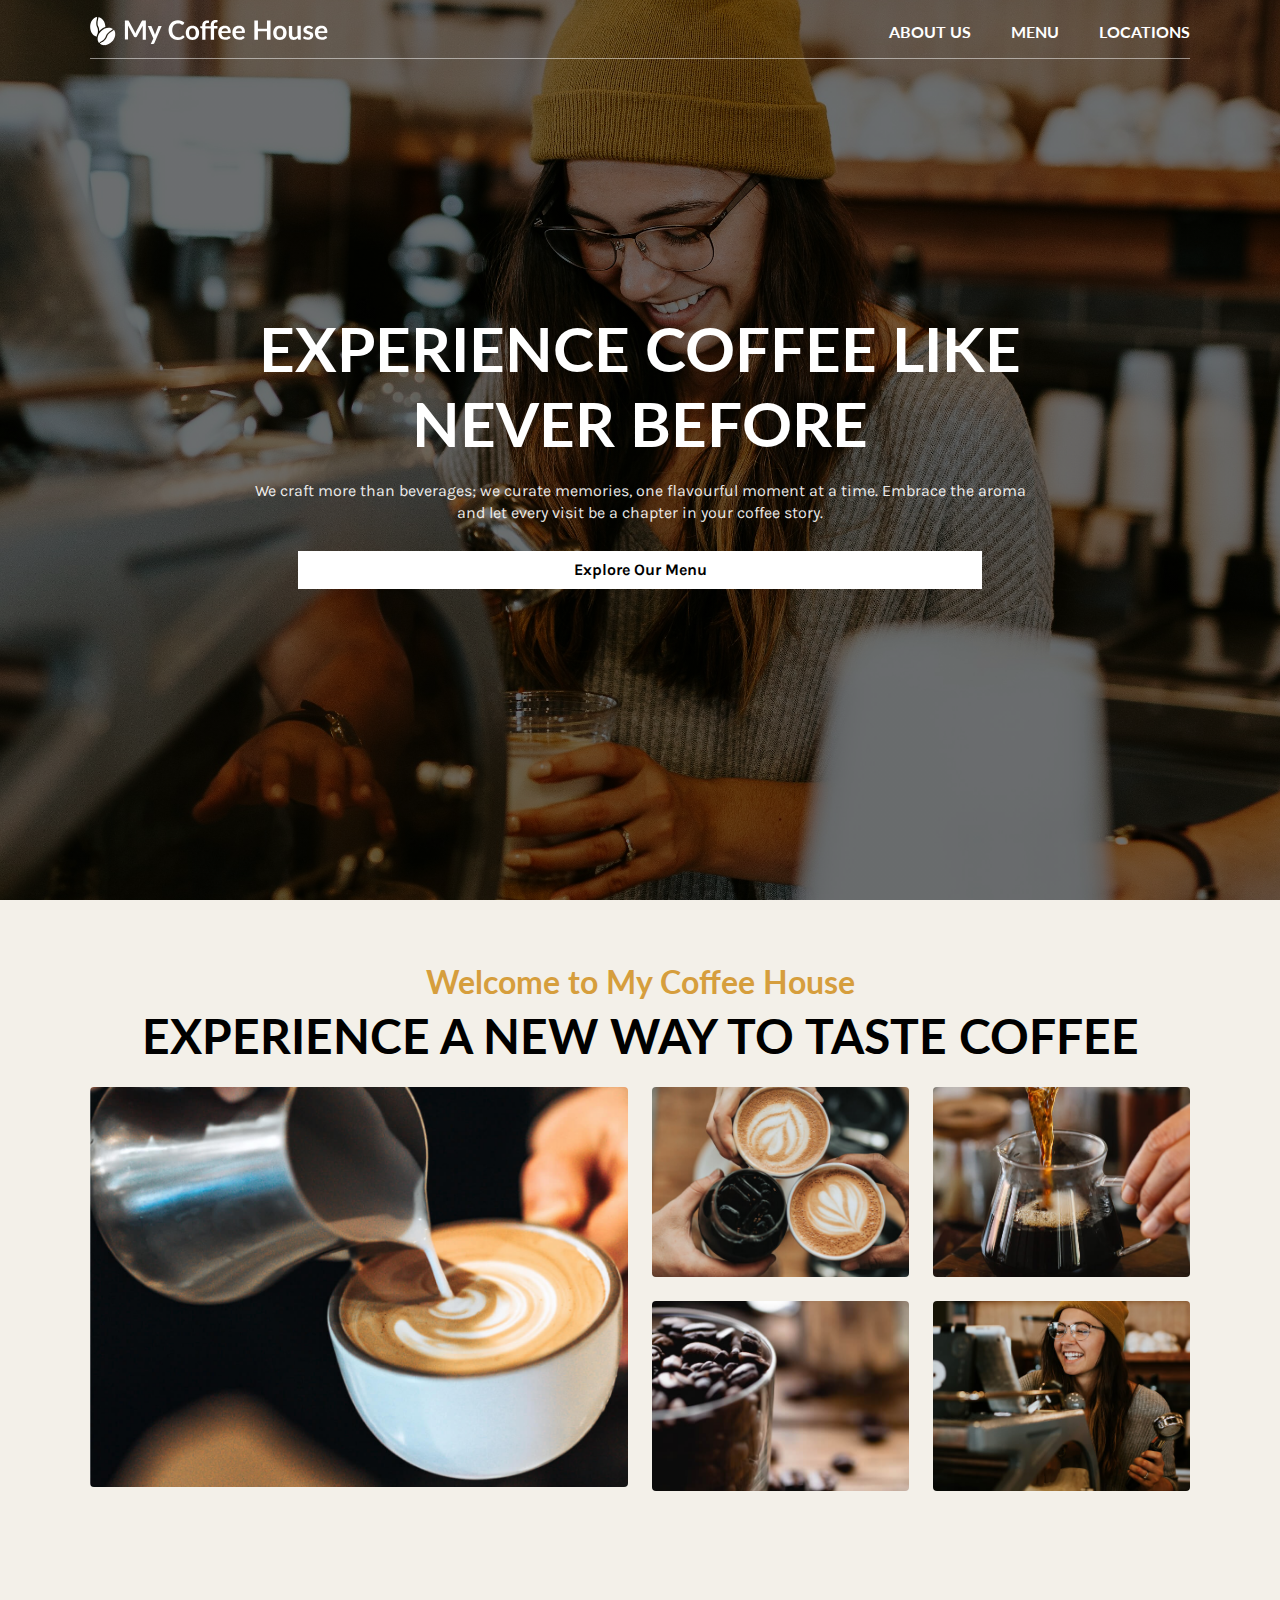
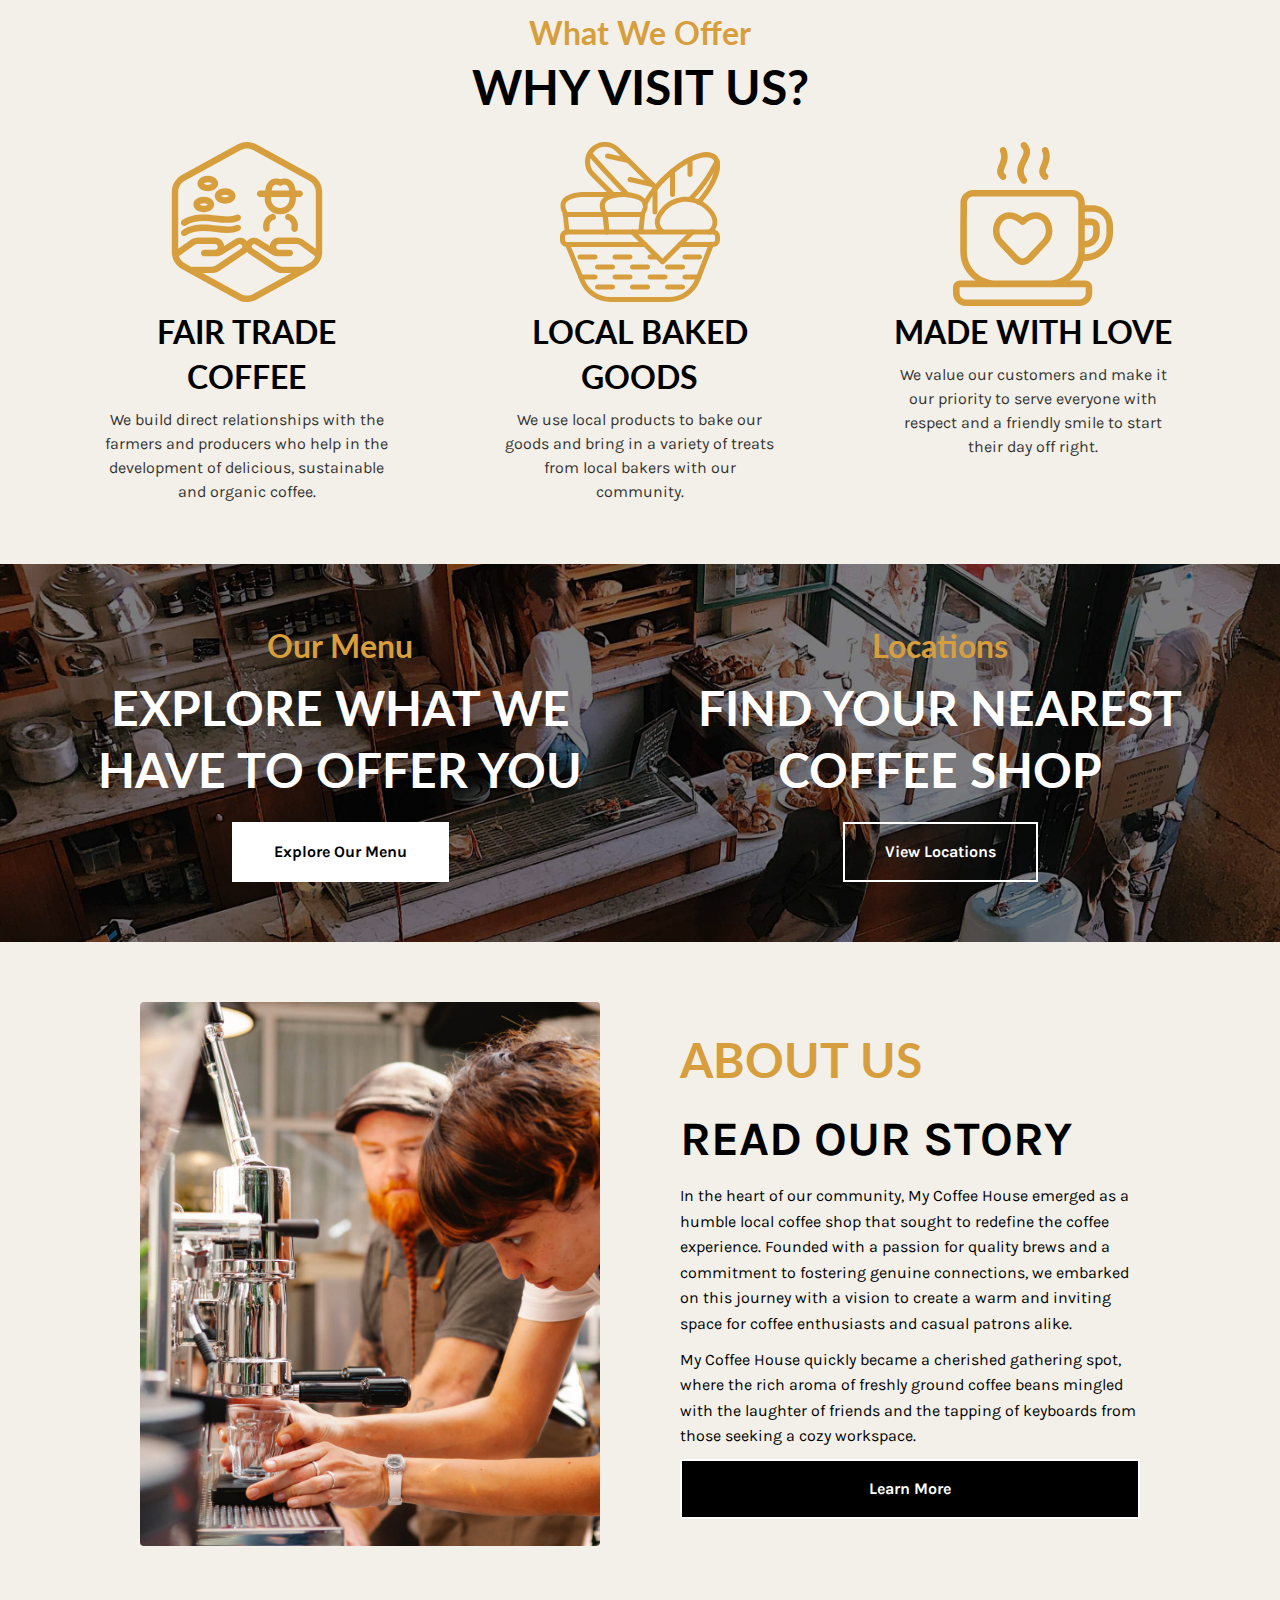
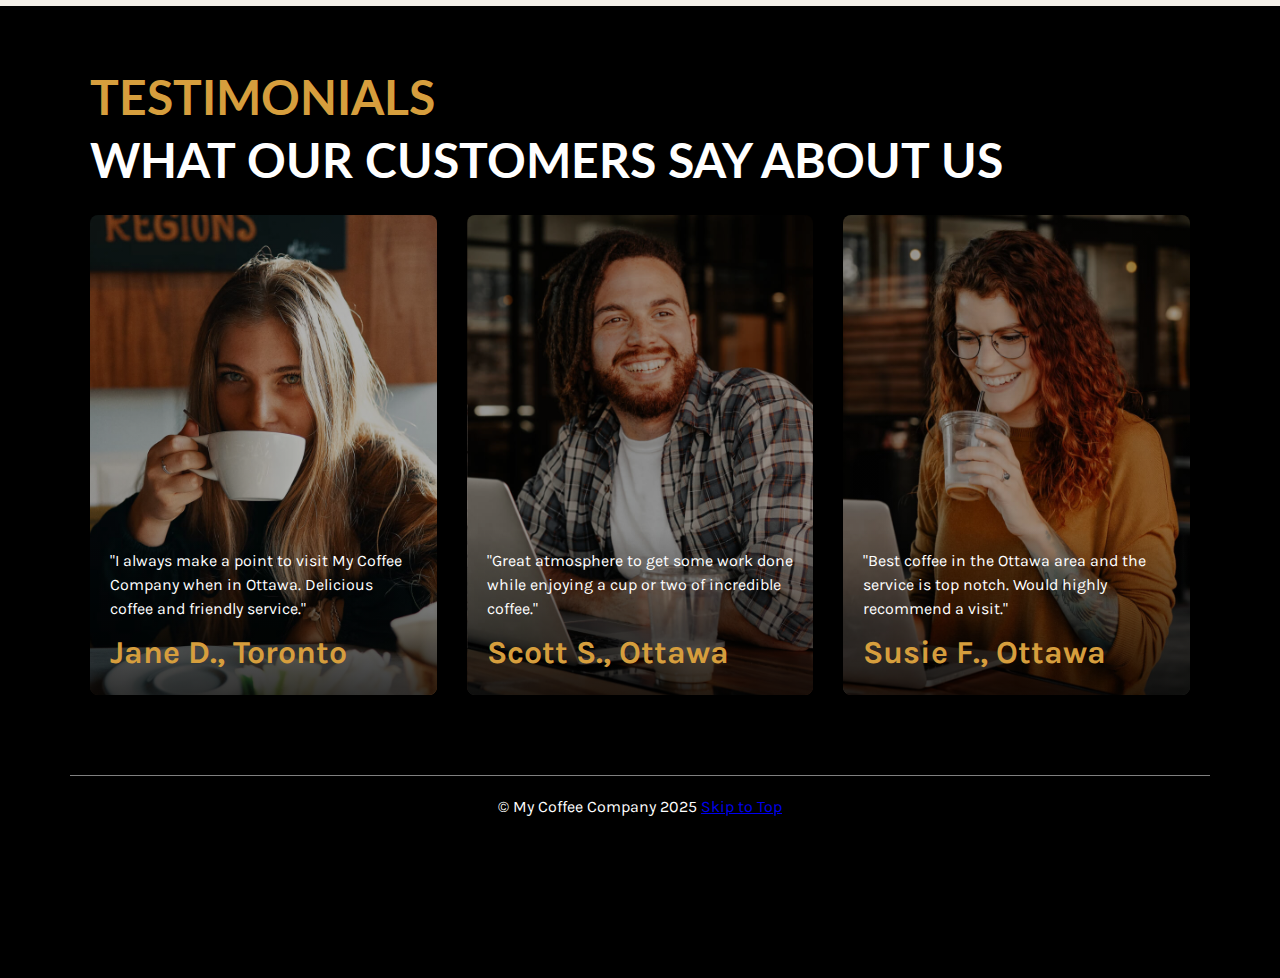
<file: index.html>
<!DOCTYPE html>
<html lang="en">
  <head>
    <meta name="viewport" content="width=device-width, initial-scale=1">
    <meta charset="utf-8">
    <title>My Coffee House</title>
    <meta name="description" content="My Coffee House">
    <link rel="stylesheet" href="css/reset.css">
    <link rel="stylesheet" href="css/var.css">
    <link rel="stylesheet" href="css/style.css">
    <!-- embedded font links -->
    <link rel="preconnect" href="https://fonts.googleapis.com">
    <link rel="preconnect" href="https://fonts.gstatic.com" crossorigin>
    <link href="https://fonts.googleapis.com/css2?family=Lato:ital,wght@0,100;0,300;0,400;0,700;0,900;1,100;1,300;1,400;1,700;1,900&display=swap" rel="stylesheet">
    <link rel="preconnect" href="https://fonts.googleapis.com">
    <link rel="preconnect" href="https://fonts.gstatic.com" crossorigin>
    <link href="https://fonts.googleapis.com/css2?family=Karla:ital,wght@0,200..800;1,200..800&family=Lato:ital,wght@0,100;0,300;0,400;0,700;0,900;1,100;1,300;1,400;1,700;1,900&display=swap" rel="stylesheet">
  </head>
  <body itemscope itemtype="https://schema.org/CoffeeShop">
    <!-- Skip to main content link for screen readers -->
    <a href="#main-content" class="skip-link">Skip to main content</a>
    
    <div class="mobile">
      <header class="hero-section" id="top">
        <nav class="navbar" role="navigation" aria-label="Main navigation">
          <div class="nav-container">
            <img
              class="logo"
              src="img/my-coffee-shop-logo.svg"
              alt="My Coffee House">
            
            <!-- Desktop Navigation Links -->
            <ul class="nav-links" role="menubar">
              <li role="none"><a href="#about" role="menuitem">About Us</a></li>
              <li role="none"><a href="#menu" role="menuitem">Menu</a></li>
              <li role="none"><a href="#locations" role="menuitem">Locations</a></li>
            </ul>
            
            <!-- Mobile Hamburger Menu -->
            <!-- Has Errors Due to Being a Fake button -->
            <button class="nav-menu" aria-label="Toggle navigation menu" aria-expanded="false" >
              <div class="menu-icon">
                <span class="menu-line"></span>
                <span class="menu-line"></span>
                <span class="menu-line"></span>
              </div>
            </button>
          </div>
        </nav>

        <div class="hero-content">
          <div class="hero-text">
            <h1 class="heading-1" itemprop="name">Experience Coffee Like Never Before</h1>
            <p class="hero-description">
              We craft more than beverages; we curate memories, one flavourful moment at a time. Embrace the aroma and
              let every visit be a chapter in your coffee story.
            </p>
          </div>
          <a href="#menu" class="btn btn-white btn-small" role="button">Explore Our Menu</a>
        </div>
      </header>

      <main id="main-content" role="main">
        <section class="section" aria-labelledby="welcome-heading">
          <div class="container text-center">
            <h2 id="welcome-heading" class="heading-3 text-primary">Welcome to My Coffee House</h2>
            <p class="heading-2">Experience a New Way to Taste Coffee</p>
          </div>
          
          <div class="coffee-grid" role="img" aria-label="photo gallery">
            <img class="coffee-image large" src="img/latte.jpeg" alt="Beautifully crafted latte">
            <img class="coffee-image medium" src="img/three-cups.jpeg" alt="Three coffee beverages">
            <img class="coffee-image medium" src="img/pouring-coffee.jpeg" alt="Barista pouring steamed milk">
            <img class="coffee-image medium" src="img/coffee-beans.jpeg" alt="Fresh roasted coffee beans">
            <img class="coffee-image medium" src="img/smiling-employee.jpeg" alt="Friendly barista smiling">
          </div>
        </section>

        <section class="section" aria-labelledby="offers-heading">
          <div class="container">
            <div class="text-center">
              <h2 id="offers-heading" class="heading-3 text-primary">What We Offer</h2>
              <p class="heading-2 style">Why Visit Us?</p>
            </div>
            
            <div class="offer-cards" role="list">
              <article class="offer-card" itemscope itemtype="https://schema.org/Product">
                <div class="offer-icon" aria-hidden="true">
                  <img src="img/fair-trade.svg" alt="Fair trade">
                </div>
                <h3 class="heading-3 offer-title">Fair Trade Coffee</h3>
                <p class="offer-description">
                  We build direct relationships with the farmers and producers who help in the development of delicious,
                  sustainable and organic coffee.
                </p>
              </article>
              
              <article class="offer-card" itemscope itemtype="https://schema.org/Product">
                <div class="offer-icon" aria-hidden="true">
                  <img src="img/local-baked-goods.svg" alt="baked goods">
                </div>
                <h3 class="heading-3 offer-title">Local Baked Goods</h3>
                <p class="offer-description">
                  We use local products to bake our goods and bring in a variety of treats from local bakers with our
                  community.
                </p>
              </article>
              
              <article class="offer-card" itemscope itemtype="https://schema.org/Product">
                <div class="offer-icon" aria-hidden="true">
                  <img src="img/made-with-love.svg" alt="made with love">
                </div>
                <h3 class="heading-3 offer-title">Made with Love</h3>
                <p class="offer-description">
                  We value our customers and make it our priority to serve everyone with respect and a friendly smile to
                  start their day off right.
                </p>
              </article>
            </div>
          </div>
        </section>

        <section class="menu-location-section" id="menu" aria-labelledby="menu-locations-heading">
          <div class="menu-location-content">
            <div class="menu-location-grid">
              <div class="menu-location-item" itemscope itemtype="https://schema.org/Menu">
                <h3 id="menu-locations-heading" class="heading-3 text-primary">Our Menu</h3>
                <p class="heading-2 subtitle">Explore What We Have to Offer You</p>
                <a href="#full-menu" class="btn btn-white" role="button">Explore Our Menu</a>
              </div>
              
              <div class="menu-location-item" itemscope itemtype="https://schema.org/Place">
                <h3 class="heading-3 text-primary">Locations</h3>
                <p class="heading-2 subtitle">Find Your Nearest Coffee Shop</p>
                <a href="#locations" class="btn btn-outlined" role="button">View Locations</a>
              </div>
            </div>
          </div>
        </section>

        <section class="about-section" id="about" aria-labelledby="about-heading">
          <div class="about-content">
            <img class="about-image" src="img/about-us.jpeg" alt="Cozy interior of My Coffee House">
            
            <div class="about-text">
              <h2 id="about-heading" class="heading-2 text-primary">About Us</h2>
              <p class="subtitle">Read Our Story</p>
              <p>
                In the heart of our community, My Coffee House emerged as a humble local coffee shop that sought to
                redefine the coffee experience. Founded with a passion for quality brews and a commitment to fostering
                genuine connections, we embarked on this journey with a vision to create a warm and inviting space for
                coffee enthusiasts and casual patrons alike.
              </p>
              <p>
                My Coffee House quickly became a cherished gathering spot, where the rich aroma of freshly ground coffee
                beans mingled with the laughter of friends and the tapping of keyboards from those seeking a cozy
                workspace.
              </p>
              <a href="#about-full" class="btn btn-black" role="button">Learn More</a>
            </div>
          </div>
        </section>

        <section class="testimonials-section" aria-labelledby="testimonials-heading">
          <div class="testimonials-content">
            <h2 id="testimonials-heading" class="heading-2 text-primary">Testimonials</h2>
            <p class="heading-2 text-light style">What Our Customers Say About Us</p>
            
            <div class="testimonial-cards" role="list">
              <article class="testimonial-card" itemscope itemtype="https://schema.org/Review">
                <div class="testimonial-text">
                  <blockquote class="testimonial-quote">
                    "I always make a point to visit My Coffee Company when in Ottawa. Delicious coffee and friendly service."
                  </blockquote>
                  <cite class="testimonial-author">Jane D., Toronto</cite>
                </div>
              </article>
              
              <article class="testimonial-card" itemscope itemtype="https://schema.org/Review">
                <div class="testimonial-text">
                  <blockquote class="testimonial-quote">
                    "Great atmosphere to get some work done while enjoying a cup or two of incredible coffee."
                  </blockquote>
                  <cite class="testimonial-author">Scott S., Ottawa</cite>
                </div>
              </article>
              
              <article class="testimonial-card" itemscope itemtype="https://schema.org/Review">
                <div class="testimonial-text">
                  <blockquote class="testimonial-quote">
                    "Best coffee in the Ottawa area and the service is top notch. Would highly recommend a visit."
                  </blockquote>
                  <cite class="testimonial-author">Susie F., Ottawa</cite>
                </div>
              </article>
            </div>
          </div>
        </section>
      </main>

      <footer class="footer" role="contentinfo">
        <div class="footer-content">
          <p>&copy; My Coffee Company 2025 <a href="#top" class="skip-link-top">Skip to Top</a></p>
        </div>
      </footer>
    </div>
  </body>
</html>
</file>
<file: css/var.css>
/* CSS Variables for consistent theming */
:root {
  /* Colors */
  --primary-color: #d69e3d;
  --secondary-color: #966f2c;
  --text-dark: #000000;
  --text-light: #ffffff;
  --bg-light: #f3f0e9;
  --bg-dark: #000000;
  --border-light: #ffffff80;
  
  /* Typography - Fonts */
  --font-headings: "Lato", Helvetica, sans-serif;  /* Headings and nav */
  --font-body: "Karla", Helvetica, sans-serif;     /* Body text and buttons */
  --font-primary: "Karla", Helvetica, sans-serif;  /* Legacy compatibility */
  
  /* Typography - Mobile (default) */
  --font-size-h1: 2rem;      /* 32px */
  --font-size-h2: 1.75rem;   /* 28px */
  --font-size-h3: 1.375rem;  /* 22px */
  --font-size-body: 1rem;    /* 16px */
  --font-size-button: 1rem;  /* 16px - same as body */
  
  /* Line heights */
  --line-height-body: 1.375;   /* 22px at 16px font size */
  --line-height-button: 1.625; /* 26px at 16px font size */
  --line-height-heading: 1.2;  /* Standard heading line height */
}

/* Tablet breakpoint */
@media (min-width: 768px) {
  :root {
    --font-size-h1: 3rem;      /* 48px */
    --font-size-h2: 2.375rem;  /* 38px */
    --font-size-h3: 1.75rem;   /* 28px */
    --font-size-body: 1rem;    /* 16px */
  }
}

/* Desktop breakpoint */
@media (min-width: 1024px) {
  :root {
    --font-size-h1: 3.875rem;  /* 62px */
    --font-size-h2: 3rem;      /* 48px */
    --font-size-h3: 2rem;      /* 32px */
    --font-size-body: 1rem;    /* 16px */
  }
}
</file>
<file: css/style.css>
/* Layout Components */
.container {
  max-width: 380px;
  margin: 0 auto;
  padding: 0 20px;
}

.section {
  padding: 60px 0;
}

.text-center {
  text-align: center;
}

.stlye {
  margin-top: 8px;
}

/* Typography */
h1, h2, h3, nav {
  font-family: var(--font-headings);
  line-height: var(--line-height-heading);
}

p, body, button {
  font-family: var(--font-body);
  font-size: var(--font-size-body);
  line-height: var(--line-height-body);
}

.heading-1 {
  font-family: var(--font-headings);
  font-size: var(--font-size-h1);
  font-weight: 700;
  line-height: 1.2;
  text-transform: uppercase;
}

.heading-2 {
  font-family: var(--font-headings);
  font-size: var(--font-size-h2);
  font-weight: 700;
  line-height: 1.3;
  text-transform: uppercase;
}

.heading-3 {
  font-family: var(--font-headings);
  font-size: var(--font-size-h3);
  font-weight: 700;
  line-height: 1.4;
}

.text-primary {
  color: var(--primary-color);
}

.text-light {
  color: var(--text-light);
}

/* Buttons */
.btn {
  display: inline-flex;
  align-items: center;
  justify-content: center;
  padding: 15px 40px;
  font-family: var(--font-body);
  font-size: var(--font-size-button);
  font-weight: 700;
  line-height: var(--line-height-button);
  text-decoration: none;
  border: 2px solid;
  cursor: pointer;
  transition: all 0.3s ease;
}

.btn-white {
  background-color: var(--text-light);
  color: var(--text-dark);
  border-color: var(--text-light);
}

.btn-white:hover {
  background-color: var(--primary-color);
  color: var(--text-light);
  border-color: var(--primary-color);
}

.btn-black {
  background-color: var(--bg-dark);
  color: var(--text-light);
  border-color: var(--text-light);
}

.btn-black:hover {
  background-color: var(--primary-color);
  color: var(--text-light);
  border-color: var(--primary-color);
}

.btn-outlined {
  background-color: transparent;
  color: var(--text-light);
  border-color: var(--text-light);
}

.btn-outlined:hover {
  background-color: var(--text-light);
  color: var(--text-dark);
  border-color: var(--text-light);
}

.btn-small {
  margin: auto;
  width: 80%;
  padding: 4px 20px;
  font-size: var(--font-size-body);
}

/* hidden skiplink */
.skip-link {
  position: absolute;
  /* left: -9999px; */
  width: 1px;
  height: 1px;
  overflow: hidden;
}

.skip-link:focus {
  position: absolute;
  width: auto;
  height: auto;
  overflow: visible;
  background: #000;
  color: #fff;
  padding: 8px;
  text-decoration: none;
  border-radius: 4px;
  z-index: 1000;
}

/* Main Layout */
.mobile {
  display: grid;
  grid-template-rows: auto 1fr auto;
  min-height: 100vh;
  background-color: var(--bg-light);
}

/* Header & Navigation */
.hero-section {
  height: 100vh;
  background: linear-gradient(rgba(0, 0, 0, 0.5), rgba(0, 0, 0, 0.5)),
              url(../img/hero-background.jpg) center/cover;
  display: grid;
  place-items: center;
  position: relative;
  color: var(--text-light);
}

.hero-content {
  display: grid;
  gap: 27px;
  text-align: center;
  max-width: 100%;
  padding: 0 20px;
}

.hero-text {
  display: grid;
  gap: 20px;
}

.hero-description {
  opacity: 0.9;
}

/* Heading Animation */
@keyframes fadeInUp {
  from {
    opacity: 0;
    transform: translateY(30px);
  }
}

.heading-1, .heading-2, .heading-3 {
  animation: fadeInUp 0.8s ease-out;
}

.navbar {
  position: absolute;
  top: 5px;
  left: 0;
  right: 0;
  height: 65px;
  display: grid;
  place-items: center;
  padding: 0 20px;
}

.nav-container {
  width: 100%;
  display: grid;
  grid-template-columns: 1fr auto;
  align-items: center;
  border-bottom: 1px solid var(--border-light);
  padding-bottom: 10px;
}

.nav-links {
  display: none;
  list-style: none;
  margin: 0;
  padding: 0;
  gap: 40px;
}

.nav-links li {
  display: inline-block;
}

.nav-links a {
  color: var(--text-light);
  text-decoration: none;
  font-family: var(--font-headings);
  font-size: var(--font-size-body);
  font-weight: 700;
  text-transform: uppercase;
  transition: color 0.3s ease;
}

.nav-links a:hover {
  color: var(--primary-color);
}

.logo {
  width: 245px;
  height: 31px;
}

.nav-menu {
  display: flex;
  align-items: center;
  background: none;
  border: none;
  cursor: pointer;
  padding: 10px;
}

.menu-icon {
  width: 24px;
  height: 24px;
  position: relative;
}

.menu-line {
  position: absolute;
  width: 14px;
  height: 2px;
  background-color: var(--text-light);
  left: 5px;
}

.menu-line:nth-child(1) { top: 6px; }
.menu-line:nth-child(2) { top: 11px; }
.menu-line:nth-child(3) { top: 16px; }

/* Coffee Images Grid */
.coffee-grid {
  display: grid;
  grid-template-columns: repeat(2, 1fr);
  grid-template-rows: repeat(3, auto);
  gap: 15px;
  width: 97%;
  margin-top: 20px;
  margin: auto;
}

.coffee-image {
  transition: transform 0.3s ease;
}

.coffee-image:hover {
  transform: scale(1.1);
}

.coffee-image {
  object-fit: cover;
  border-radius: 4px;
  width: 100%;
  height: 100%;
}

.coffee-image.large {
  grid-column: 1 / -1;
  grid-row: 1;
  height: 356px;
}

.coffee-image.medium {
  height: 169px;
}

.coffee-image.medium:nth-child(2) { 
  grid-column: 1;
  grid-row: 2;
}

.coffee-image.medium:nth-child(3) { 
  grid-column: 2;
  grid-row: 2;
}

.coffee-image.medium:nth-child(4) { 
  grid-column: 1;
  grid-row: 3;
}

.coffee-image.medium:nth-child(5) { 
  grid-column: 2;
  grid-row: 3;
}

/* Offer Cards */
.offer-cards {
  display: grid;
  grid-template-columns: 1fr;
  gap: 42px;
  justify-items: center;
  margin-top: 24px;
}

.offer-card {
  display: grid;
  /* grid-template-rows: auto auto auto; */
  gap: 8px;
  justify-items: center;
  text-align: center;
  max-width: 350px;
  padding: 0 15px;
}

.offer-icon {
  width: 160px;
  height: 160px;
  display: grid;
  place-items: center;
}

.offer-icon img {
  max-width: 100%;
  max-height: 100%;
}

.offer-title {
  text-transform: uppercase;
}

.offer-description {
  line-height: 1.5;
  opacity: 0.8;
}

/* Menu & Location Section */
.menu-location-section {
  background: linear-gradient(rgba(0, 0, 0, 0.5), rgba(0, 0, 0, 0.5)),
              url(../img/coffee-shop.jpeg) center/cover;
  padding: 60px 20px;
  color: var(--text-light);
}

.menu-location-content {
  max-width: 342px;
  margin: 0 auto;
}

.menu-location-grid {
  display: grid;
  grid-template-columns: 1fr;
  gap: 48px;
}

.menu-location-item {
  display: grid;
  grid-template-rows: auto auto auto;
  gap: 8px;
  text-align: center;
  justify-items: center;
}

.menu-location-item .heading-2 {
  color: var(--primary-color);
}

.menu-location-item .subtitle {
  color: var(--text-light);
  margin-bottom: 12px;
}

/* About Us Section */
.about-section {
  padding: 60px 18px;
}

.about-content {
  display: grid;
  grid-template-columns: 1fr;
  gap: 32px;
  max-width: 354px;
  margin: 0 auto;
}

.about-image {
  width: 100%;
  /* height: 354px; */
  object-fit: cover;
  border-radius: 4px;
}

.about-text {
  display: grid;
  grid-template-rows: auto auto auto auto auto;
  gap: 10px;
}

.about-text .heading-2 {
  color: var(--primary-color);
}

.about-text .subtitle {
  font-size: var(--font-size-h2);
  font-weight: 700;
  text-transform: uppercase;
  margin-bottom: -5px;
}

.about-text p {
  line-height: 1.6;
}

/* Testimonials Section */
.testimonials-section {
  background-color: var(--bg-dark);
  color: var(--text-light);
  padding: 60px 20px;
}

.testimonials-content {
  max-width: 350px;
  margin: 0 auto;
}

.testimonial-cards {
  display: grid;
  grid-template-columns: 1fr;
  gap: 32px;
  margin-top: 24px;
}

.testimonial-card {
  position: relative;
  min-width: 312px;
  height: 480px;
  border-radius: 8px;
  overflow: hidden;
}

.testimonial-card:nth-child(1) {
  background: linear-gradient(rgba(0, 0, 0, 0.3), rgba(0, 0, 0, 0.3)),
              url(../img/testimonial-1.jpeg) center/cover;
}

.testimonial-card:nth-child(2) {
  background: linear-gradient(rgba(0, 0, 0, 0.3), rgba(0, 0, 0, 0.3)),
              url(../img/testimonial-2.jpeg) center/cover;
}

.testimonial-card:nth-child(3) {
  background: linear-gradient(rgba(0, 0, 0, 0.3), rgba(0, 0, 0, 0.3)),
              url(../img/testimonial-3.jpeg) center/cover;
}

.testimonial-card {
  transition: transform 0.3s ease;
}

.testimonial-card:hover {
  transform: scale(1.1);
}

.testimonial-text {
  position: absolute;
  bottom: 0;
  left: 0;
  right: 0;
  padding: 20px;
  background: linear-gradient(transparent, rgba(0, 0, 0, 0.7));
  display: grid;
  gap: 10px;
}

.testimonial-quote {
  font-size: var(--font-size-body);
  line-height: 1.5;
}

.testimonial-author {
  font-weight: 700;
  color: var(--primary-color);
  font-size: var(--font-size-h3);
}

/* Footer */
.footer {
  background-color: var(--bg-dark);
  color: var(--text-light);
  padding: 20px 0 140px;
}

.footer-content {
  max-width: 356px;
  margin: 0 auto;
  text-align: center;
  padding: 20px;
  border-top: 1px solid var(--border-light);
}

@media (min-width: 768px) {
  /* Container adjustments for tablet */
  .container {
    max-width: 720px;
    padding: 0 40px;
  }

  .nav-container {
    max-width: 560px;
  }
  
  /* Hero section adjustments */
  .hero-content {
    max-width: 600px;
  }
  
  /* Coffee grid for tablet */
  .coffee-grid {
    grid-template-columns: repeat(3, 1fr);
    grid-template-rows: auto auto;
    gap: 20px;
    max-width: 600px;
    margin: 20px auto 0;
  }
  
  .coffee-image.large {
    grid-column: 1 / 3;
    grid-row: 1 / 3;
  }
  
  .coffee-image.medium:nth-child(2) { 
    grid-column: 3;
    grid-row: 1;
  }
  
  .coffee-image.medium:nth-child(3) { 
    grid-column: 3;
    grid-row: 2;
  }
  
  .coffee-image.medium:nth-child(4) { 
    grid-column: 1;
    grid-row: 3;
  }
  
  .coffee-image.medium:nth-child(5) { 
    grid-column: 2;
    grid-row: 3;
  }
  
  /* Offer cards in 2 columns */
  .offer-cards {
    grid-template-columns: repeat(8, 1fr);
    grid-template-rows: repeat(2, 1fr);
    gap: 40px;
    max-width: 700px;
    margin: 24px auto 0;
  }

  .offer-card:nth-child(1){
    min-width: auto;
    grid-column: span 4;
  }

  .offer-card:nth-child(2){
    min-width: auto;
    grid-column: span 4;
  }

  .offer-card:nth-child(3){
    min-width: auto;
    grid-column: 3 / 7;
    grid-row: 2 / 3;
  }
  
  /* Menu/Location side by side */
  .menu-location-grid {
    grid-template-columns: repeat(2, 1fr);
    gap: 60px;
  }
  
  .menu-location-content {
    max-width: 700px;
  }
  
  /* About section side by side */
  .about-content {
    grid-template-columns: 1fr 1fr;
    gap: 30px;
    max-width: 900px;
    align-items: center;
  }
  
  .about-image {
    height: 400px;
  }
  
  /* Testimonials in 8 columns */
  .testimonials-content {
    max-width: 700px;
  }
  
  .testimonial-cards {
    grid-template-columns: repeat(8, 1fr);
    grid-template-rows: repeat(2, 1fr);
    gap: 30px;
  }
  
  .testimonial-card:nth-child(1){
    min-width: auto;
    grid-column: span 4;
  }

   .testimonial-card:nth-child(2){
    min-width: auto;
    grid-column: span 4;
  }

   .testimonial-card:nth-child(3){
    min-width: auto;
    grid-column: 3 / 7;
    grid-row: 2 / 3;
  }
  
  /* Footer adjustment */
  .footer-content {
    max-width: 700px;
  }
}

@media (min-width: 1100px) {
  /* Container adjustments for desktop */
  .container {
    max-width: 1440px;
    padding: 0 60px;
  }

    .nav-container {
    max-width: 1100px;
  }

    .nav-container {
    grid-template-columns: auto 1fr;
    gap: 60px;
  }
  
  .nav-links {
    display: flex;
    align-items: center;
    justify-self: end;
  }
  
  .nav-menu {
    display: none;
  }
  
  /* Hero section for desktop */
  .hero-content {
    max-width: 800px;
    height: auto;
  }
  
  /* Coffee grid for desktop */
  .coffee-grid {
    grid-template-columns: repeat(4, 1fr);
    grid-template-rows: auto auto;
    gap: 24px;
    max-width: 1100px;
  }
  
  .coffee-image.large {
    grid-column: 1 / 3;
    grid-row: 1 / 3;
    height: 400px;
  }
  
  .coffee-image.medium {
    height: 190px;
  }
  
  .coffee-image.medium:nth-child(2) { 
    grid-column: 3;
    grid-row: 1;
  }
  
  .coffee-image.medium:nth-child(3) { 
    grid-column: 4;
    grid-row: 1;
  }
  
  .coffee-image.medium:nth-child(4) { 
    grid-column: 3;
    grid-row: 2;
  }
  
  .coffee-image.medium:nth-child(5) { 
    grid-column: 4;
    grid-row: 2;
  }
  
  /* Offer cards in 3 columns */
 .offer-cards {
   display: grid;
   grid-template-columns: repeat(12, 1fr);
   grid-template-rows: auto;
   gap: 80px;
   max-width: 1100px;
   margin: 24px auto 0;
   align-items: start;
 }

 .offer-card:nth-child(1){
   grid-column: span 4;
   grid-row: 1;
 }

 .offer-card:nth-child(2){
   grid-column: span 4;
   grid-row: 1;
 }

 .offer-card:nth-child(3){
   grid-column: span 4;
   grid-row: 1;
 }

  /* Menu/Location adjustments */
  .menu-location-content {
    max-width: 1100px;
  }
  
  .menu-location-grid {
    gap: 100px;
  }
  
  /* About section adjustments */
  .about-content {
    max-width: 1000px;
    gap: 80px;
  }
  
  .about-image {
    width: 100%;
    height: auto;
  }
  
  /* Testimonials in 3 columns */
  .testimonials-content {
    max-width: 1100px;
  }
  
/* container */
.testimonial-cards {
  display: grid;
  grid-template-columns: repeat(12, 1fr);
  grid-template-rows: auto;}

/* individual cards */
.testimonial-card:nth-child(1){
  grid-column: span 4;
  grid-row: 1;
}

.testimonial-card:nth-child(2){
  grid-column: span 4;
  grid-row: 1;
}

.testimonial-card:nth-child(3){
  grid-column: span 4;
  grid-row: 1;
}
  
  /* Footer adjustment */
  .footer-content {
    max-width: 1100px;
  }
}
</file>
